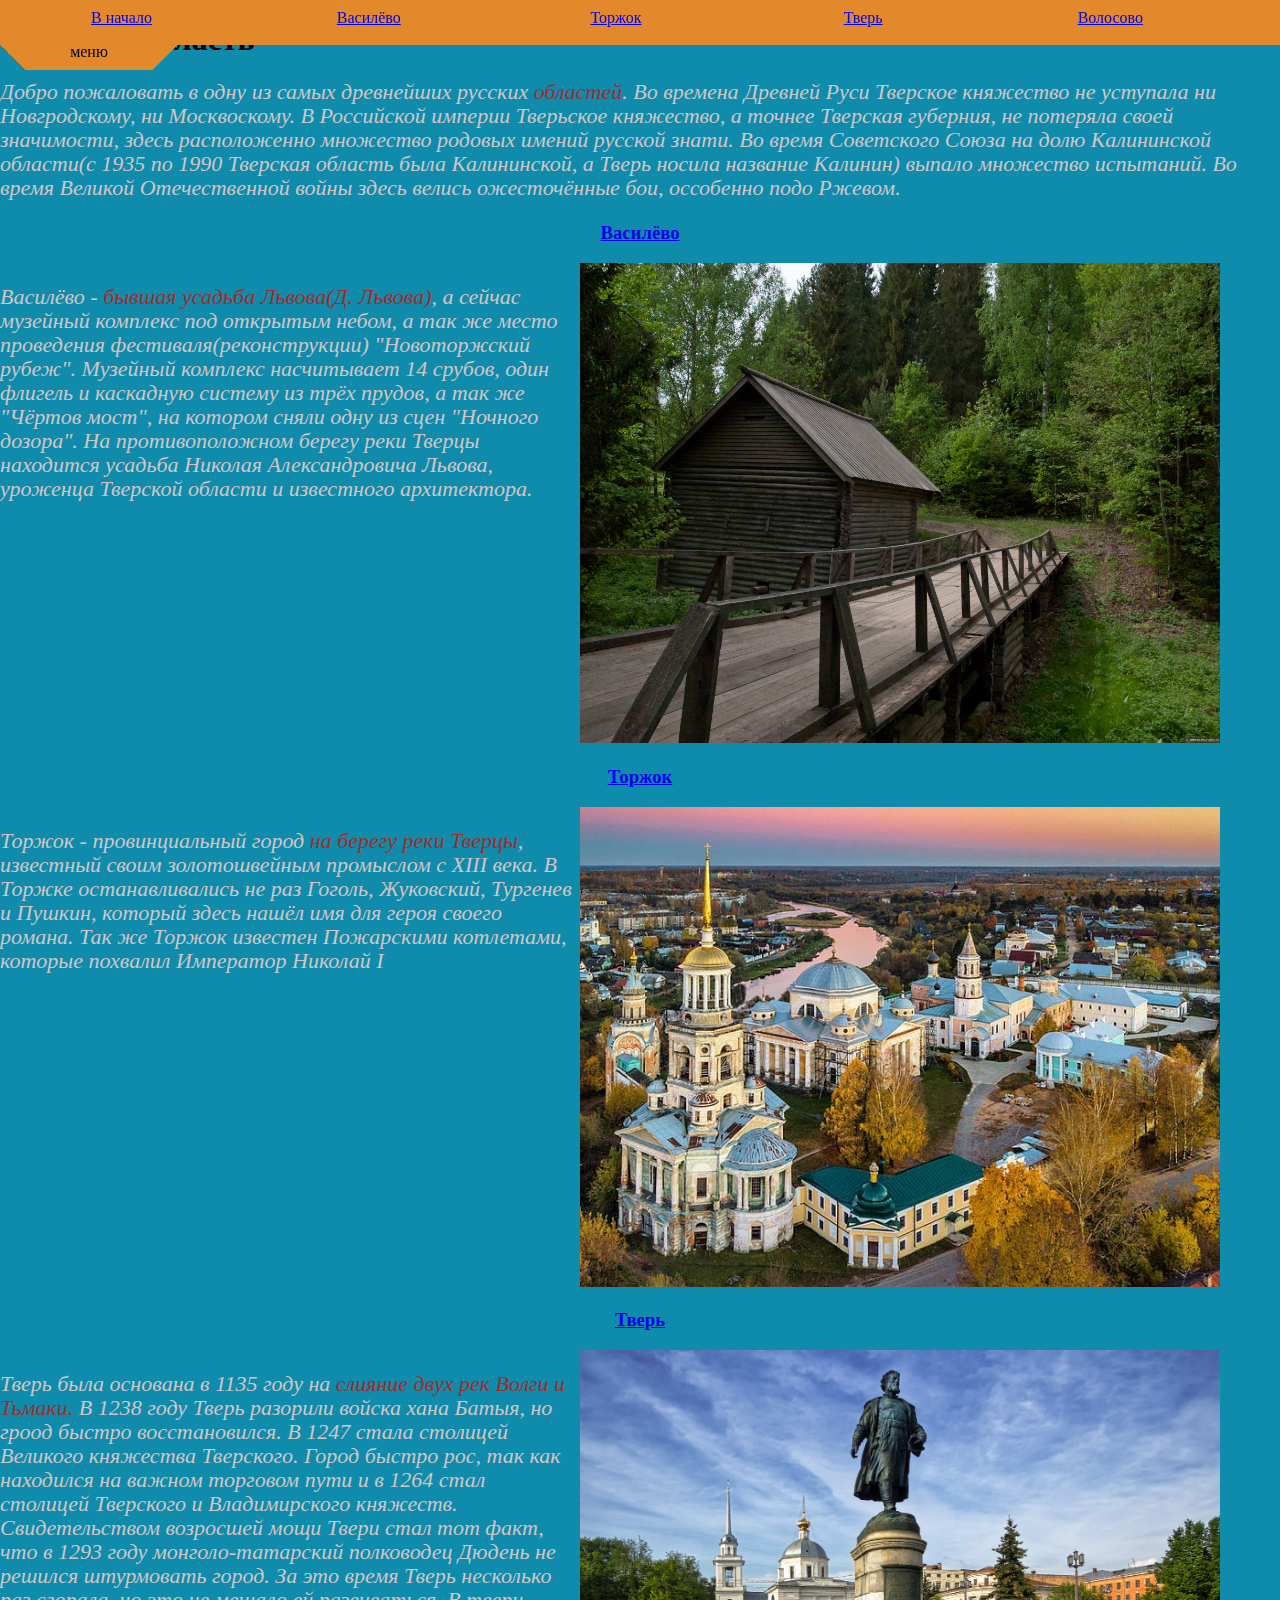
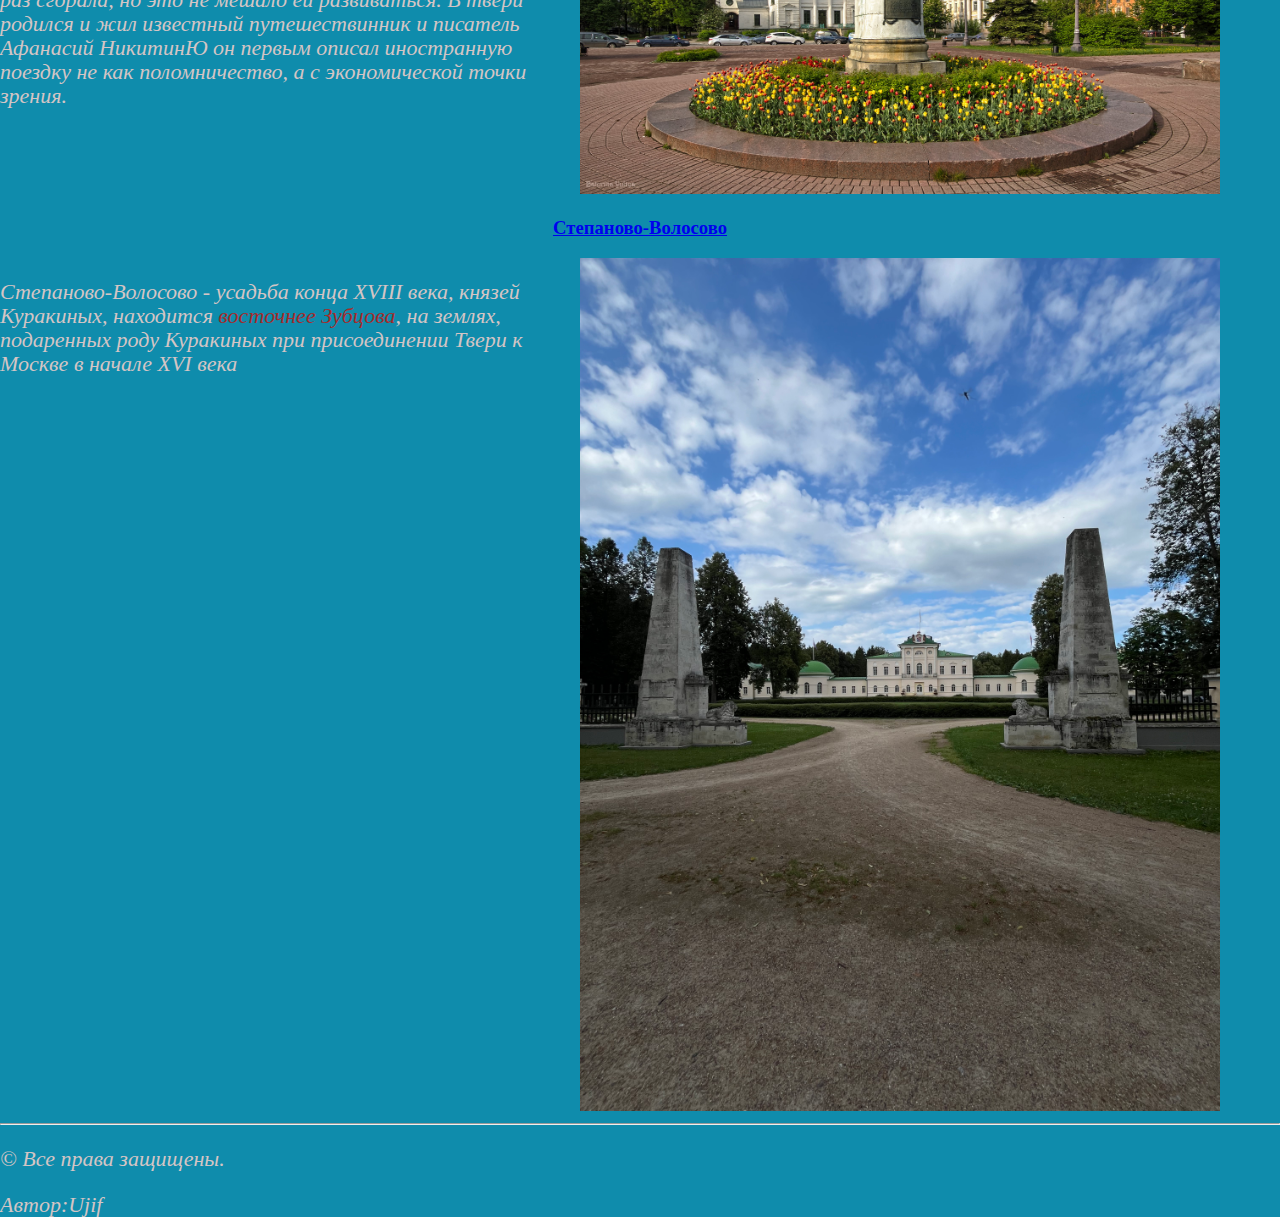
<file: index.html>
<!DOCTYPE html>
<html lang="ru">
<head>
    <meta charset="UTF-8">
    <title>Тверская область</title>
    <link rel="stylesheet" href="./main2.css" type="text/css">
    <link rel="shortcut icon" href="./image/icon.png" type="image/png">
</head>
<body>
    <header>
        <nav>
            <a href="#start" class="menu">В начало</a>
            <a href="#V" class="menu">Василёво</a>
            <a href="#T" class="menu">Торжок</a>
            <a href="#tver" class="menu">Тверь</a>
            <a href="#volosovo" class="menu">Волосово</a>
        </nav>
        <div class="left"></div>
        <div class="middle">меню</div>
        <div class="right"></div>
    </header>
    <main>
        <h1 id="start">Тверская область</h1>
        <p class="head">Добро пожаловать в одну из самых древнейших русских <i id="map_i">областей</i>. 
            Во времена Древней Руси Тверское княжество не уступала ни Новгродскому, ни Москвоскому. 
            В Российской империи Тверьское княжество, а точнее Тверская губерния, не потеряла своей значимости, здесь расположенно множество родовых имений русской знати.
            Во время Советского Союза на долю Калининской области(с 1935 по 1990 Тверская область была Калининской, а Тверь носила название Калинин) выпало множество испытаний. 
            Во время Великой Отечественной войны  здесь велись ожесточённые бои, оссобенно подо Ржевом.
        </p>
        <a id="V" class="location" href="https://tvermuzeum.ru/affiliates/AM" target="_blank"><h3>Василёво</h3></a>
        <p class="text">Василёво - <i id="V1">бывшая усадьба Львова(Д. Львова)</i>, а сейчас музейный комплекс под открытым небом, а так же место проведения фестиваля(реконструкции) "Новоторжский рубеж". Музейный комплекс насчитывает 14 срубов, один флигель и каскадную систему из трёх прудов, а так же "Чёртов мост", на котором сняли одну из сцен "Ночного дозора". На противоположном берегу реки Тверцы находится усадьба Николая Александровича Львова, уроженца Тверской области и известного архитектора.</p>
        <img src="./image/v.jpg" alt="Водяная мельница, Василёво, Тверь" title="Водяная мельница">
        <a id="T" class="location" href="http://www.torzhok-adm.ru"><h3>Торжок</h3></a>
        <p class="text">Торжок - провинциальный город <i id="T1">на берегу реки Тверцы</i>, известный своим золотошвейным промыслом с XIII века. 
            В Торжке останавливались не раз Гоголь, Жуковский, Тургенев и Пушкин, который здесь нашёл имя для  героя своего романа. 
            Так же Торжок известен Пожарскими котлетами, которые похвалил Император Николай I</p>
        <img src="./image/t.jpg" alt="Вид на Торжок">
        <a id="tver" class="location" href="https://www.tver.ru/"><h3>Тверь</h3></a>
        <p class="text">Тверь была основана в 1135 году на  <i id="tver1">слияние двух рек Волги и Тьмаки.</i>
            В 1238 году Тверь разорили войска хана Батыя, но гроод быстро восстановился. 
            В 1247 стала столицей Великого княжества Тверского. 
            Город быстро рос, так как находился на важном торговом пути и в 1264 стал столицей Тверского и Владимирского княжеств. 
            Свидетельством возросшей мощи Твери стал тот факт, что в 1293 году монголо-татарский полководец Дюдень не решился штурмовать город.
            За это время Тверь несколько раз сгорала, но это не мешало ей развиваться. 
            В твери родился и жил известный путешествинник и писатель Афанасий НикитинЮ он первым описал иностранную поездку не как поломничество, а с экономической точки зрения.
            
        </p>
        <img src="./image/tver.jpg" title="Тверь" alt="Памятник Афанасию Никитину">
        <a id="volosovo" class="location" href="https://ru.wikipedia.org/wiki/%D0%A1%D1%82%D0%B5%D0%BF%D0%B0%D0%BD%D0%BE%D0%B2%D1%81%D0%BA%D0%BE%D0%B5-%D0%92%D0%BE%D0%BB%D0%BE%D1%81%D0%BE%D0%B2%D0%BE" target="_blank"><h3>Степаново-Волосово</h3></a>
        <p class="text">Степаново-Волосово - усадьба конца XVIII века, князей Куракиных, находится <i id="volosovo1">восточнее Зубцова</i>, на землях, подаренных роду Куракиных при присоединении Твери к Москве в начале XVI века</p>
        <img src="./image/IMG_0849.jpg" alt="Усадьба Степаново-Волосово главный въезд" title="Барскаий дом">
        
    </main>
    <hr>
    <footer>
        <p class="footer">&copy; Все права защищены.</p><p class="footer"></p><p class="footer">Автор:Ujif</p>
    </footer>
    <div id="map">
        
    </div>
    <div id="map_t">
        <h1 style="color: antiquewhite;">Население</h1>
        <img id="map_img" src="./image/map.png" alt="карта Тверской области">
        <p>На 2024 год в Тверской области проживает 1 199 747 людей, к сожалению численность населения падает.</p>
    </div>
    <img style="width: 50px; height: 50px;" id="x" src="./image/x.svg">
    <script src="./mine.js"></script>
</body>
</html>
</file>
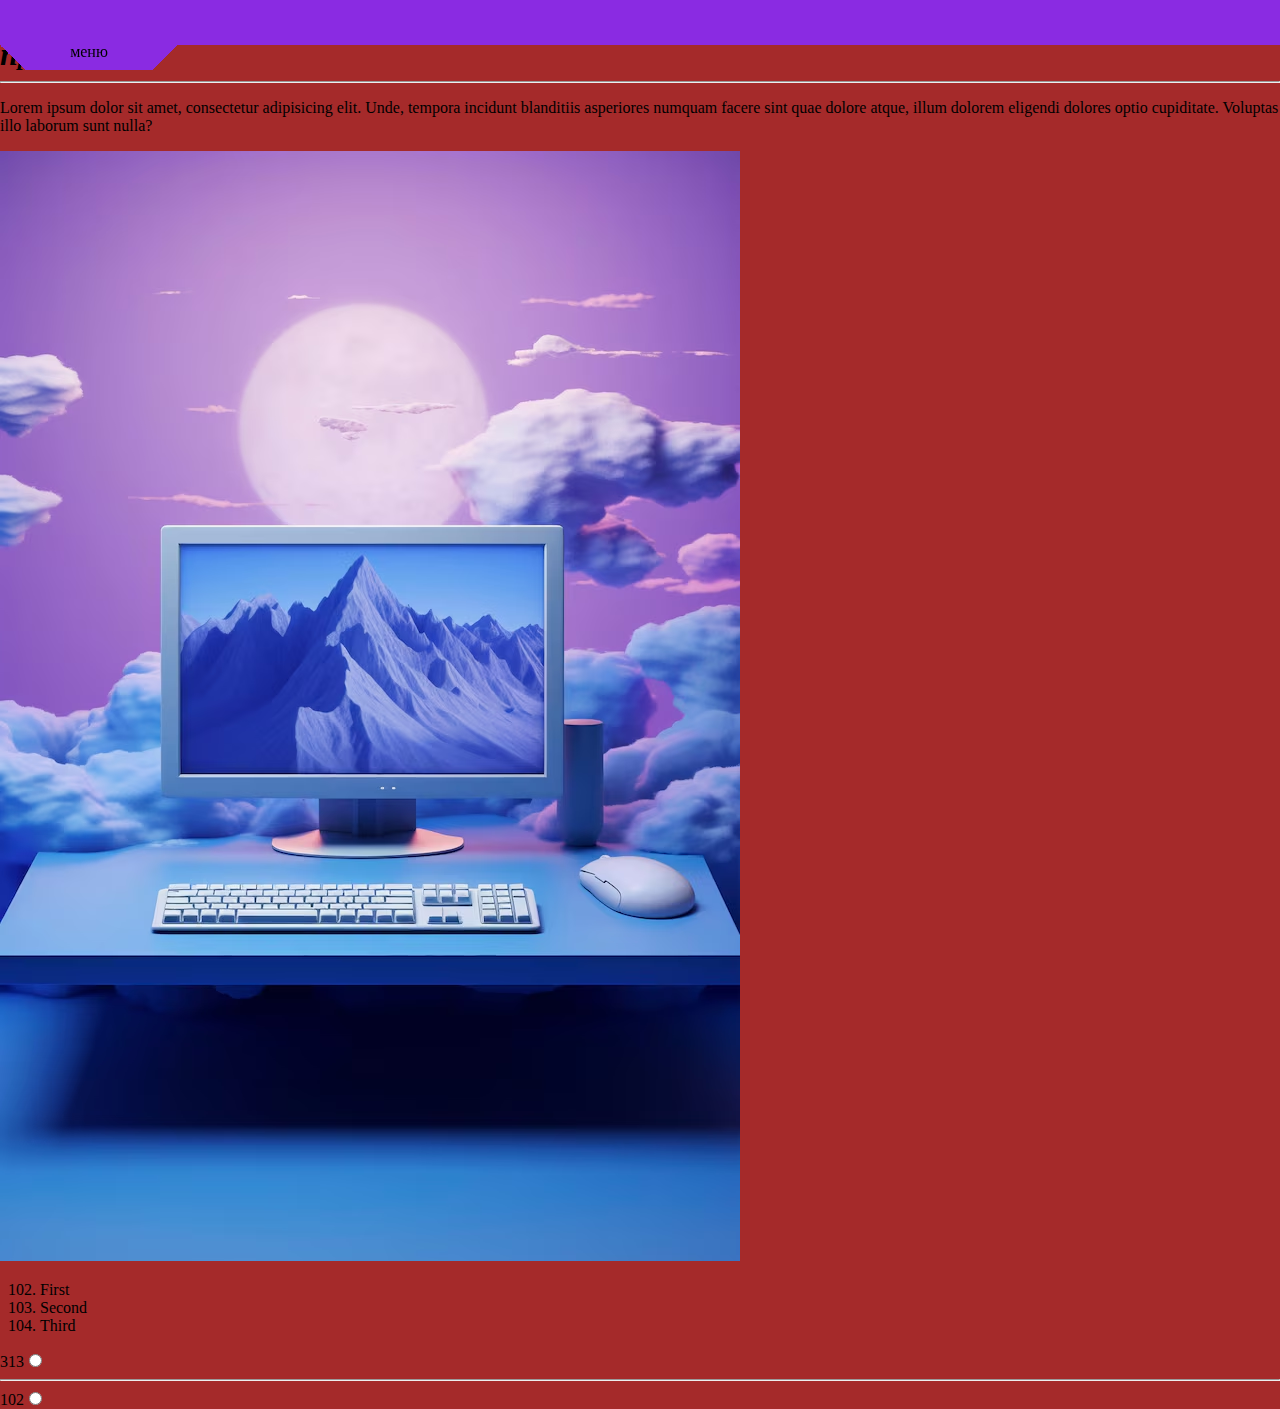
<file: ujif/index.html>
<!DOCTYPE html>
<html lang="ru">
<head>
    <meta charset="UTF-8">
    <title>ujif</title>
    <link rel="stylesheet" href="main.css">
</head>
<body>
    <header>
        <nav>
            <a href=""></a>
            <a href=""></a>
            <a href=""></a>
        </nav>
        <div class="left"></div>
        <div class="middle">меню</div>
        <div class="right"></div>
    </header>
    <main>
        <b>ujif</b>
        <hr>
        <i><h1>п<h2>р<h3>и<h4>в<h5>е<h6>т</h6></h5></h4></h3></h2></h1></i>
        <br>
        <hr>
        <p>Lorem ipsum dolor sit amet, consectetur adipisicing elit. Unde, tempora incidunt blanditiis asperiores numquam facere sint quae dolore atque, illum dolorem eligendi dolores optio cupiditate. Voluptas illo laborum sunt nulla?</p>
        <img src="./image/1.avif" alt="computer" title="cgi">
    </main>
    <footer>
        <ol start="102">
            <li>First</li>
            <li>Second</li>
            <li>Third</li>
        </ol>
        <label>313<input type="radio" name="1" id="1"></label><hr>
        <label>102<input type="radio" name="1" id="2"></label>
    </footer>
</body>
</html>
</file>
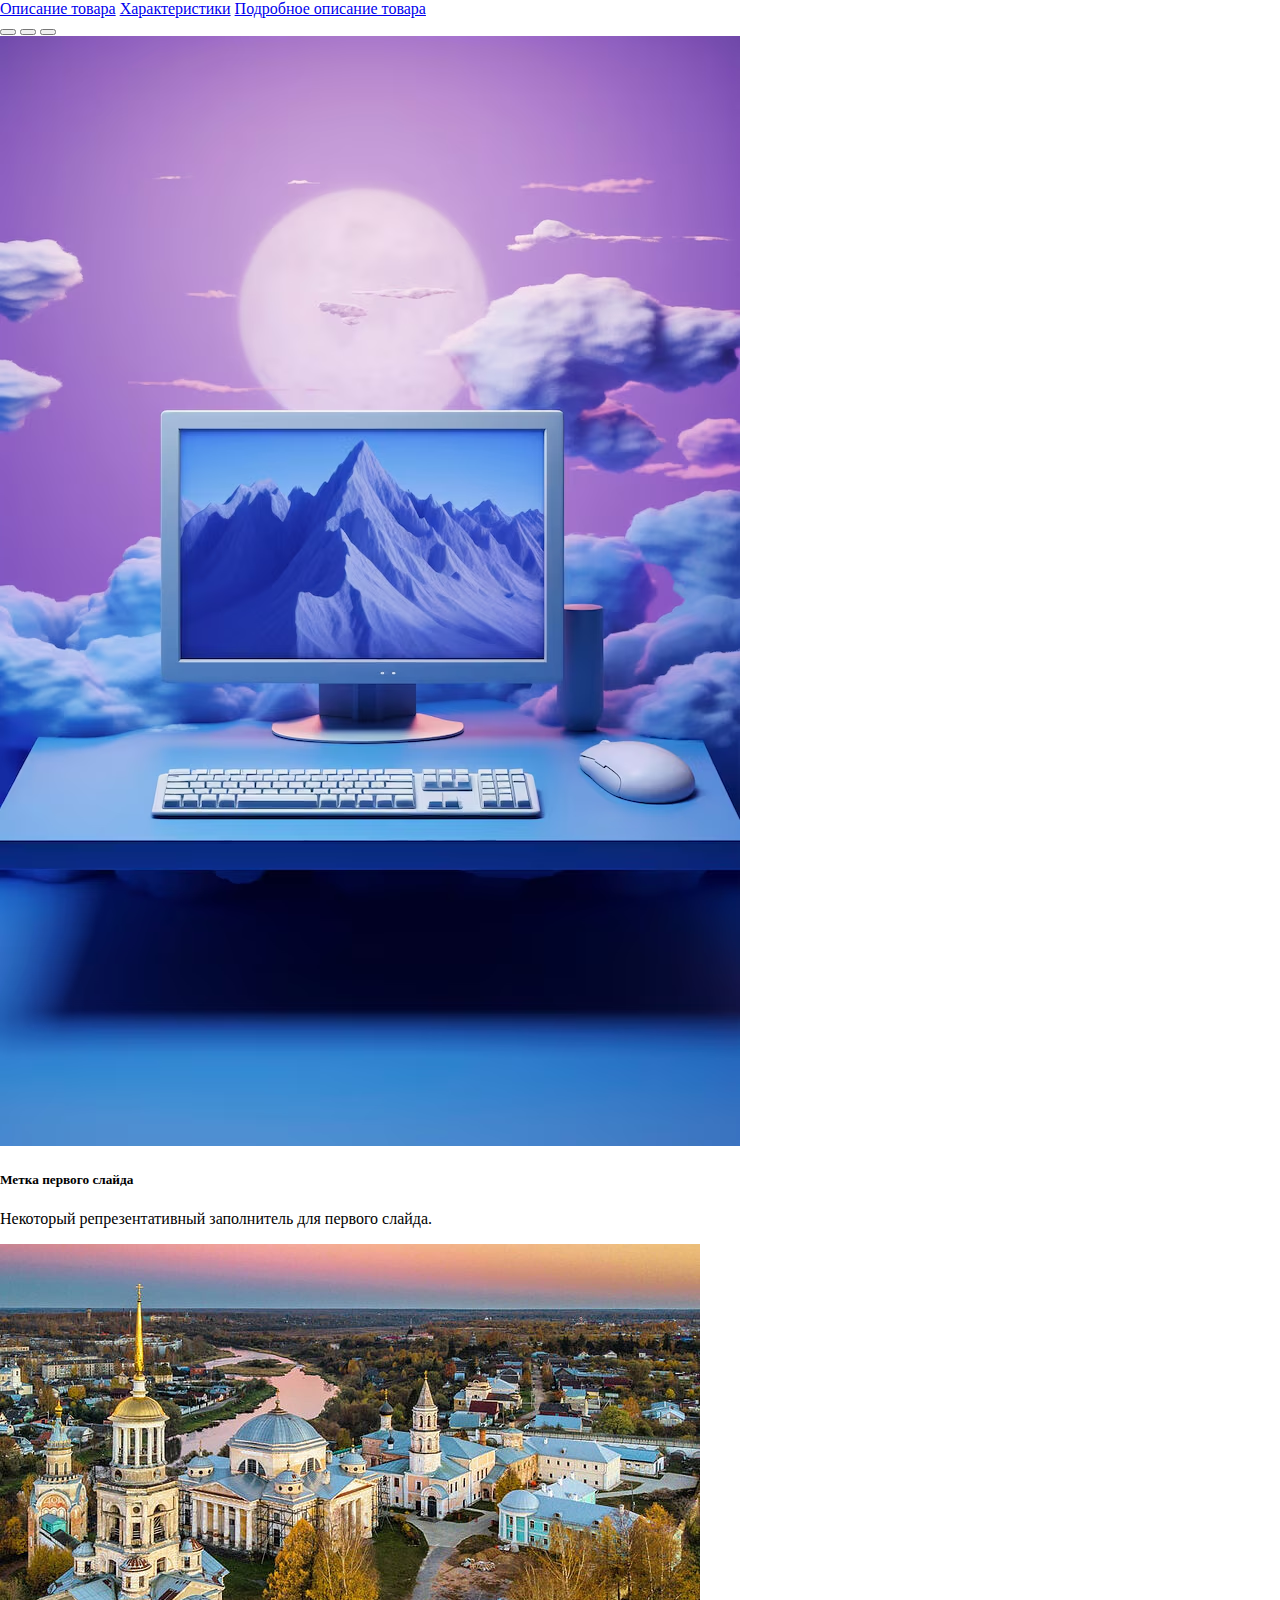
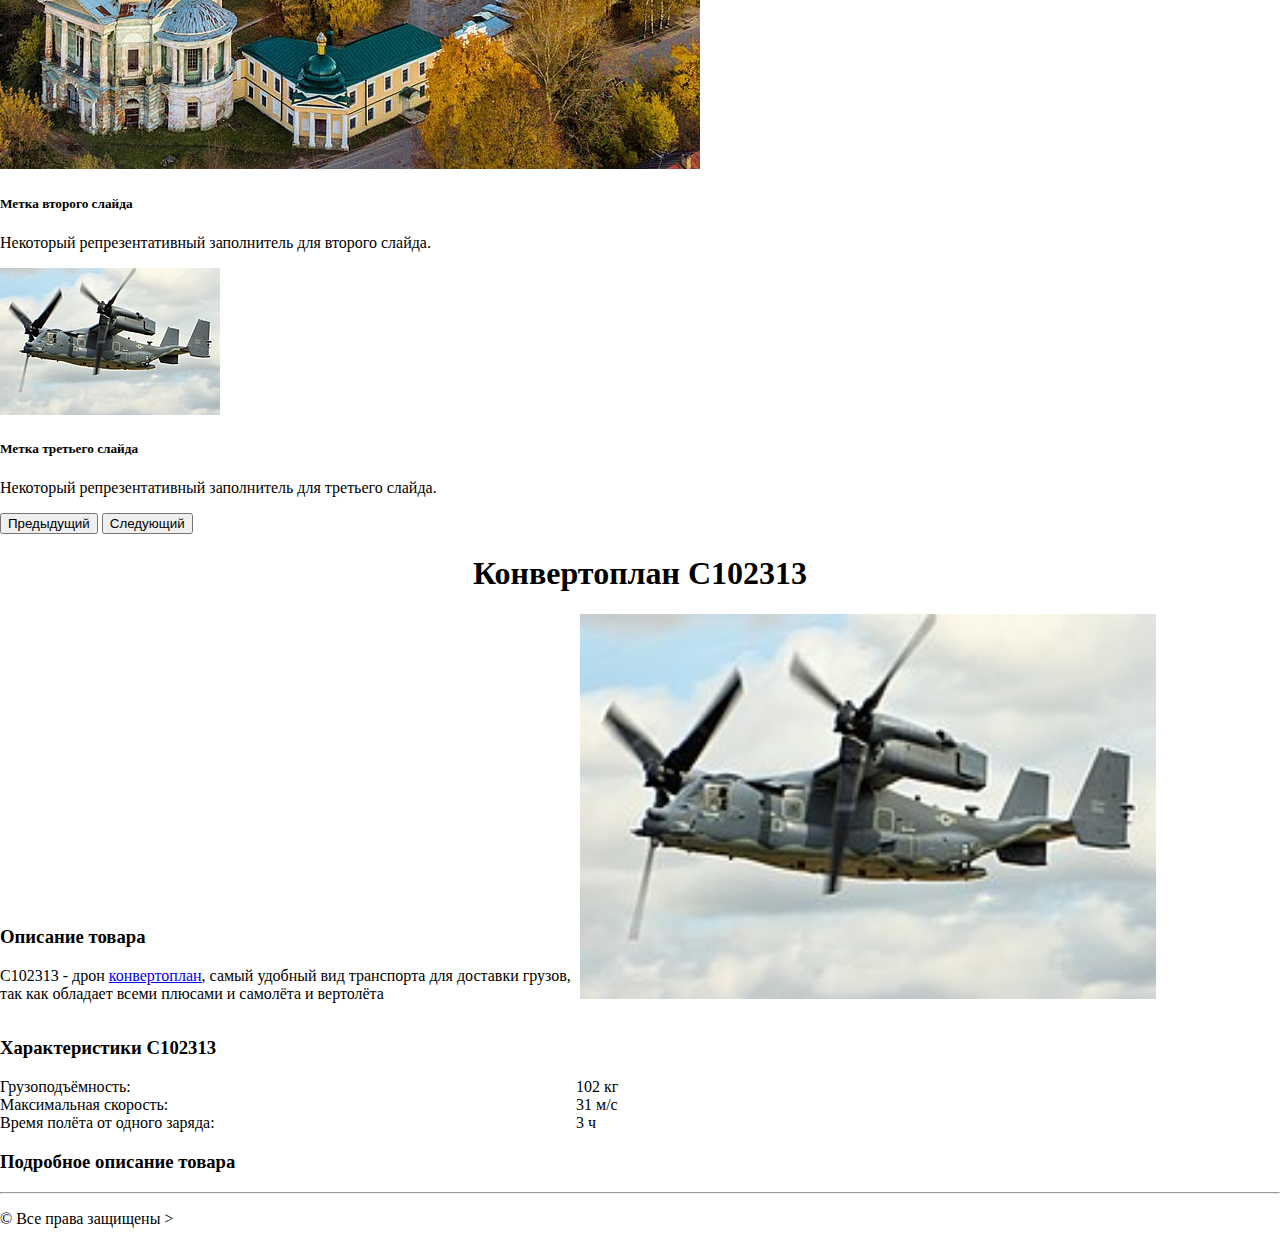
<file: ujif/index1.html>
<!DOCTYPE html>
<html lang="ru">
<head>
    <meta charset="UTF-8">
    <title>C102313</title>
    <link rel="stylesheet" href="./main1.css">
    <link href="https://cdn.jsdelivr.net/npm/bootstrap@5.3.0/dist/css/bootstrap.min.css" rel="stylesheet" integrity="sha384-9ndCyUaIbzAi2FUVXJi0CjmCapSmO7SnpJef0486qhLnuZ2cdeRhO02iuK6FUUVM" crossorigin="anonymous">
</head>
<body>
    <header>
        <nav>
            <a href="#1">Описание товара</a>
            <a href="#2">Характеристики</a>
            <a href="#3">Подробное описание товара</a>
        </nav>
    </header>
    <div id="carouselExampleCaptions" class="carousel slide">
        <div class="carousel-indicators">
          <button type="button" data-bs-target="#carouselExampleCaptions" data-bs-slide-to="0" class="active" aria-current="true" aria-label="Slide 1"></button>
          <button type="button" data-bs-target="#carouselExampleCaptions" data-bs-slide-to="1" aria-label="Slide 2"></button>
          <button type="button" data-bs-target="#carouselExampleCaptions" data-bs-slide-to="2" aria-label="Slide 3"></button>
        </div>
        <div class="carousel-inner">
          <div class="carousel-item active">
            <img src="./image/1.avif" class="d-block w-100" alt="...">
            <div class="carousel-caption d-none d-md-block">
              <h5>Метка первого слайда</h5>
              <p>Некоторый репрезентативный заполнитель для первого слайда.</p>
            </div>
          </div>
          <div class="carousel-item">
            <img src="./image/t.jpg" class="d-block w-100" alt="...">
            <div class="carousel-caption d-none d-md-block">
              <h5>Метка второго слайда</h5>
              <p>Некоторый репрезентативный заполнитель для второго слайда.</p>
            </div>
          </div>
          <div class="carousel-item">
            <img src="./image/1.jpg" class="d-block w-100" alt="...">
            <div class="carousel-caption d-none d-md-block">
              <h5>Метка третьего слайда</h5>
              <p>Некоторый репрезентативный заполнитель для третьего слайда.</p>
            </div>
          </div>
        </div>
        <button class="carousel-control-prev" type="button" data-bs-target="#carouselExampleCaptions" data-bs-slide="prev">
          <span class="carousel-control-prev-icon" aria-hidden="true"></span>
          <span class="visually-hidden">Предыдущий</span>
        </button>
        <button class="carousel-control-next" type="button" data-bs-target="#carouselExampleCaptions" data-bs-slide="next">
          <span class="carousel-control-next-icon" aria-hidden="true"></span>
          <span class="visually-hidden">Следующий</span>
        </button>
      </div>
    <main>
        <h1 style="text-align: center;">Конвертоплан C102313</h1>
        <section id="1"></section>
        <div><h3>Описание товара</h3>
        
        <p>
            C102313 - дрон <a href="https://ru.wikipedia.org/wiki/%D0%9A%D0%BE%D0%BD%D0%B2%D0%B5%D1%80%D1%82%D0%BE%D0%BF%D0%BB%D0%B0%D0%BD" target="_blank">конвертоплан</a>, самый удобный вид транспорта для доставки грузов, так как обладает всеми плюсами и самолёта и вертолёта 
        </p></div>
        <img style="display: inline-block; width: 45vw;" src="./image/1.jpg" alt="Возможный вид товара">
        <section id="2"><h3>Характеристики С102313</h3></section>
        <p>
            <li>Грузоподъёмность:</li><li>102 кг</li>
            <li>Максимальная скорость:</li><li>31 м/с</li>
            <li>Время полёта от одного заряда:</li><li> 3 ч</li>
        </p>
        
        <section id="3"><h3>Подробное описание товара</h3></section>
        <p></p>
        <hr>
    </main>
    <footer>
        <p>&copy; Все права защищены &gt;</p>
    </footer>
    <script src="https://cdn.jsdelivr.net/npm/bootstrap@5.3.0/dist/js/bootstrap.bundle.min.js" integrity="sha384-geWF76RCwLtnZ8qwWowPQNguL3RmwHVBC9FhGdlKrxdiJJigb/j/68SIy3Te4Bkz" crossorigin="anonymous"></script>
</body>
</html>
</file>
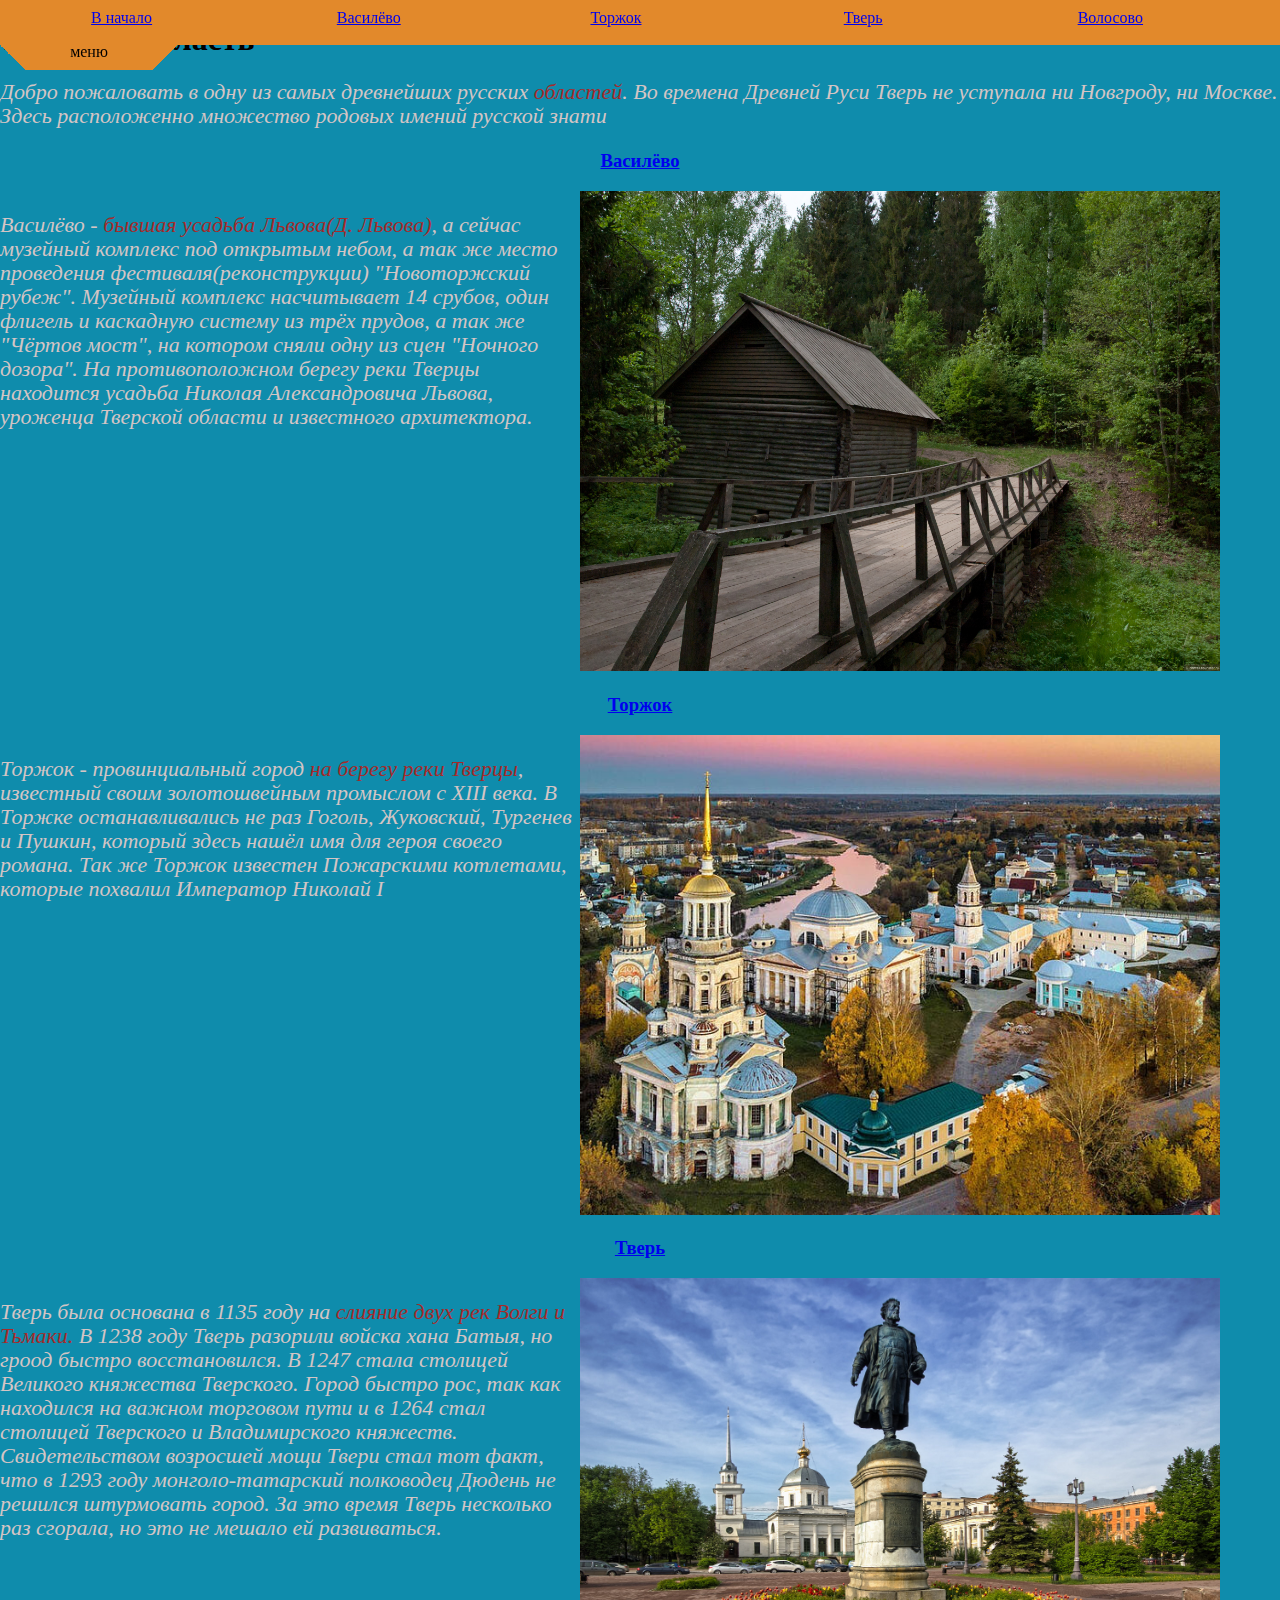
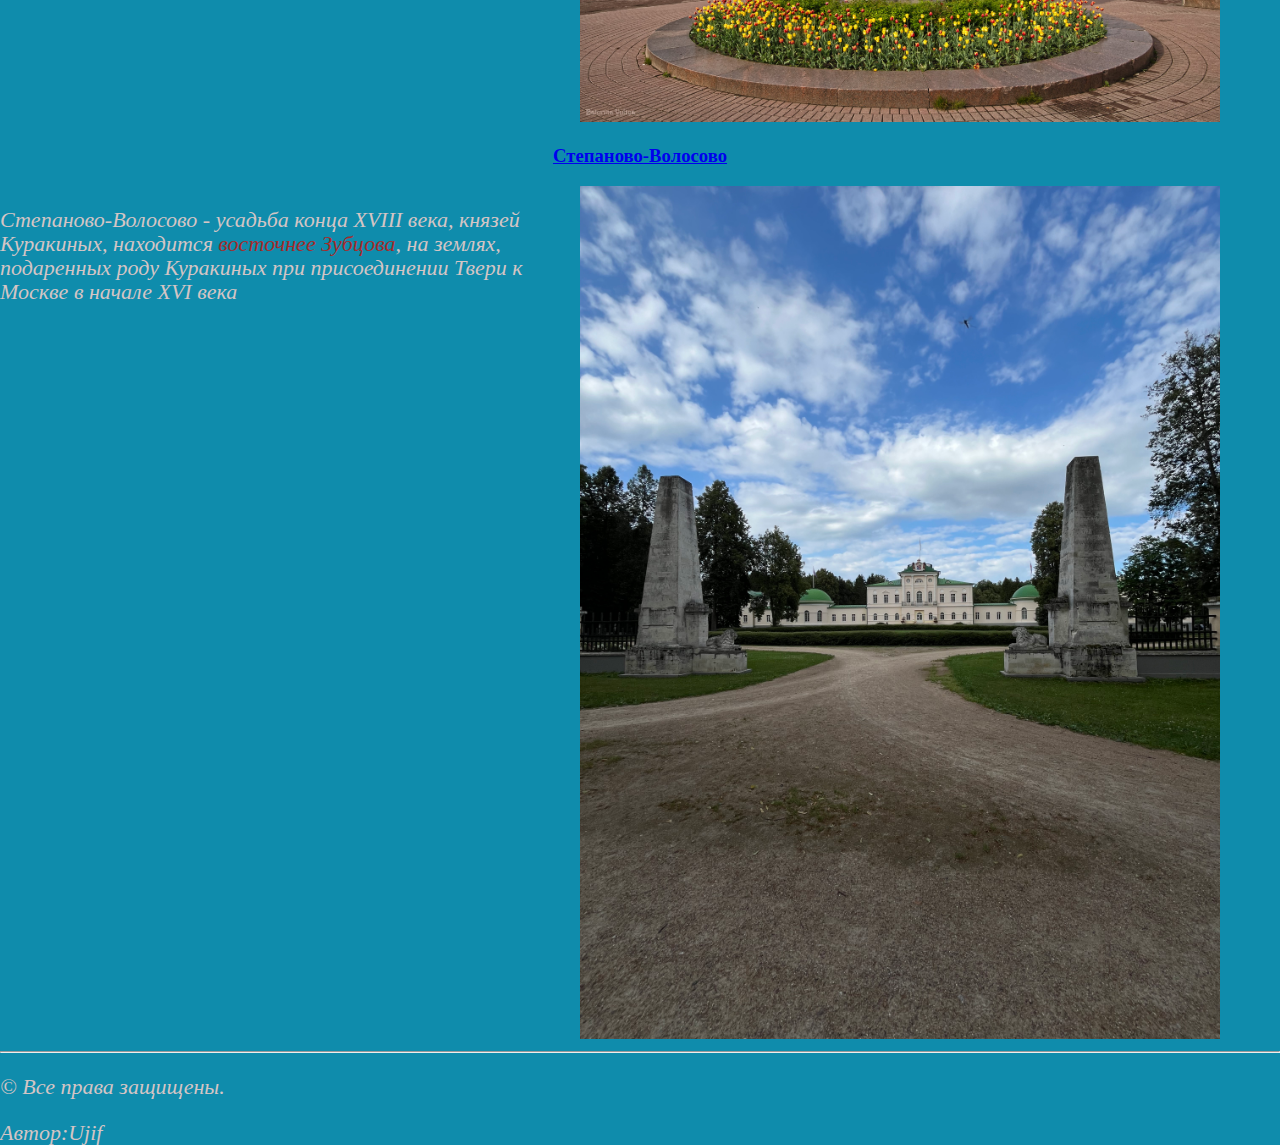
<file: ujif/index2.html>
<!DOCTYPE html>
<html lang="ru">
<head>
    <meta charset="UTF-8">
    <title>Тверская область</title>
    <link rel="stylesheet" href="./main2.css" type="text/css">
    
</head>
<body>
    <header>
        <nav>
            <a href="#start" class="menu">В начало</a>
            <a href="#V" class="menu">Василёво</a>
            <a href="#T" class="menu">Торжок</a>
            <a href="#tver" class="menu">Тверь</a>
            <a href="#volosovo" class="menu">Волосово</a>
        </nav>
        <div class="left"></div>
        <div class="middle">меню</div>
        <div class="right"></div>
    </header>
    <main>
        <h1 id="start">Тверская область</h1>
        <p class="head">Добро пожаловать в одну из самых древнейших русских <i id="map_i">областей</i>. Во времена Древней Руси Тверь не уступала ни Новгроду, ни Москве. Здесь расположенно множество родовых имений русской знати </p>
        <a id="V" class="location" href="https://tvermuzeum.ru/affiliates/AM" target="_blank"><h3>Василёво</h3></a>
        <p class="text">Василёво - <i id="V1">бывшая усадьба Львова(Д. Львова)</i>, а сейчас музейный комплекс под открытым небом, а так же место проведения фестиваля(реконструкции) "Новоторжский рубеж". Музейный комплекс насчитывает 14 срубов, один флигель и каскадную систему из трёх прудов, а так же "Чёртов мост", на котором сняли одну из сцен "Ночного дозора". На противоположном берегу реки Тверцы находится усадьба Николая Александровича Львова, уроженца Тверской области и известного архитектора.</p>
        <img src="./image/v.jpg" alt="Водяная мельница, Василёво, Тверь" title="Водяная мельница">
        <a id="T" class="location" href="http://www.torzhok-adm.ru"><h3>Торжок</h3></a>
        <p class="text">Торжок - провинциальный город <i id="T1">на берегу реки Тверцы</i>, известный своим золотошвейным промыслом с XIII века. В Торжке останавливались не раз Гоголь, Жуковский, Тургенев и Пушкин, который здесь нашёл имя для  героя своего романа. Так же Торжок известен Пожарскими котлетами, которые похвалил Император Николай I</p>
        <img src="./image/t.jpg" alt="Вид на Торжок">
        <a id="tver" class="location" href="https://www.tver.ru/"><h3>Тверь</h3></a>
        <p class="text">Тверь была основана в 1135 году на  <i id="tver1">слияние двух рек Волги и Тьмаки.</i>
            В 1238 году Тверь разорили войска хана Батыя, но гроод быстро восстановился. 
            В 1247 стала столицей Великого княжества Тверского. 
            Город быстро рос, так как находился на важном торговом пути и в 1264 стал столицей Тверского и Владимирского княжеств. 
            Свидетельством возросшей мощи Твери стал тот факт, что в 1293 году монголо-татарский полководец Дюдень не решился штурмовать город.
            За это время Тверь несколько раз сгорала, но это не мешало ей развиваться.
            
        </p>
        <img src="./image/tver.jpg" title="" alt="">
        <a id="volosovo" class="location" href="https://ru.wikipedia.org/wiki/%D0%A1%D1%82%D0%B5%D0%BF%D0%B0%D0%BD%D0%BE%D0%B2%D1%81%D0%BA%D0%BE%D0%B5-%D0%92%D0%BE%D0%BB%D0%BE%D1%81%D0%BE%D0%B2%D0%BE" target="_blank"><h3>Степаново-Волосово</h3></a>
        <p class="text">Степаново-Волосово - усадьба конца XVIII века, князей Куракиных, находится <i id="volosovo1">восточнее Зубцова</i>, на землях, подаренных роду Куракиных при присоединении Твери к Москве в начале XVI века</p>
        <img src="./image/IMG_0849.jpg" alt="Водяная мельница, Василёво, Тверь" title="Водяная мельница">
        
    </main>
    <hr>
    <footer>
        <p class="footer">&copy; Все права защищены.</p><p class="footer"></p><p class="footer">Автор:Ujif</p>
    </footer>
    <div id="map">
        
    </div>
    <div id="map_t">
        <h1 style="color: antiquewhite;">Население</h1>
        <img id="map_img" src="./image/map.png" alt="карта Тверской области">
        <p>На 2024 год в Тверской области проживает 1 199 747 людей, к сожалению численность населения падает.</p>
    </div>
    <img style="width: 50px; height: 50px;" id="x" src="./image/x.svg">
    <script src="./mine.js"></script>
</body>
</html>
</file>
<file: main2.css>
html
{
    height:100%;
    width: 100%;
    background-color: rgb(15, 140, 172);
}
body
{
    margin:0;
    height:100%;
    width:100%;
}
header
{
    position: fixed;
    width: 100vw;
    height: 8vh;
    bottom: 97vh; 
    animation: slideout 3s;
}

nav
{
    margin: 0;
    padding: 0;
    height: 5vh;
    width: 100vw;
    background-color: rgb(226, 137, 43);
}

div
{
    display: inline-block;
    height: 3vh;
    text-align: center;
    margin: -2px;
    padding: 0;
    vertical-align: top;
}
img
{
    display: inline-block;
    width: 50vw;
}
.menu
{
    display: inline-block;
    margin: 1vw;
    margin-top:1vh;
    margin-bottom: 1vh;
    height: 3vh;
    width: 17vw;
    text-align: center;
}
.left
{
    width:3vh;
    background-image: linear-gradient(45deg, rgba(0,0,0,0) 50%, rgb(226, 137, 43) 50% );
}
.middle
{
    background-color: rgb(226, 137, 43);
    width:10vw;
}
.right
{
    width:3vh;
    background-image: linear-gradient(-45deg, rgba(0,0,0,0) 50%, rgb(226, 137, 43) 50% );
}
p
{
    color:rgb(212, 197, 197);
    vertical-align: top;
    font-size: 22px;
    line-height: 24px;
    font-weight: 400;
    font-style: italic;
}
.text
{
    display: inline-block;
    width:45vw;
    vertical-align: top;
}
.location
{
    width: 100vw;
    text-align: center;
}
.popup__content
{
    display: none;
}
#tver1, #map_i, #T1, #V1, #volosovo1
{
    color: brown;
}
#map, #map_t
{
    display: none;
    position: fixed;
    top: 0;
    left: 0;
    background-color: rgba(53, 46, 46, 0.562);
    height: 100vh;
    width: 100vw;
}
#map_img
{
    height: 80vh;
}
#x
{
    position: fixed;
    top: 50px;
    left: 50px;
    display:none;
}
header:hover
{
    animation: slidein 3s;
    bottom: 92vh;
}
@keyframes slidein 
{
    from
    {
        bottom: 97vh;
    }
    to
    {
        bottom: 92vh;
    }  
}
@keyframes slideout 
{
    from
    {
        bottom: 92vh;
    }
    to
    {
        bottom:97vh;
    }    
}
#x:hover
{
    animation: rotat 4s;
}
@keyframes rotat 
{
    from
    {
        rotate: 0deg;
    }
    to
    {
        rotate: 360deg;
    }  
}
</file>
<file: ujif/main.css>
html
{
    height:100%;
    width: 100%;
    background-color: brown;
}
body
{
    margin:0;
    height:100%;
    width:100%;
}
header
{
    position: fixed;
    width: 100vw;
    height: 8vh;
    bottom: 97vh; 
}

nav
{
    margin: 0;
    padding: 0;
    height: 5vh;
    width: 100vw;
    background-color: blueviolet;
}
a
{
    display: inline-block;
    margin: 0;
    margin-top:1vh;
    margin-bottom: 1vh;
    height: 3vh;
    width: 33vw;
}
div
{
    display: inline-block;
    height: 3vh;
    text-align: center;
    margin: -2px;
    padding: 0;
    vertical-align: top;
}
.left
{
    width:3vh;
    background-image: linear-gradient(45deg, rgba(0,0,0,0) 50%, blueviolet 50% );
}
.middle
{
    background-color: blueviolet;
    width:10vw;
}
.right
{
    width:3vh;
    background-image: linear-gradient(-45deg, rgba(0,0,0,0) 50%, blueviolet 50% );
}
h1,h2,h3,h4,h5,h6
{display: inline;}
header:hover
{
    animation: slidein 3s;
    bottom: 92vh;
}
@keyframes slidein 
{
from
{
bottom: 97vh;
}
to
{
bottom: 92vh;
}  
}
</file>
<file: ujif/main1.css>
div
{
display: inline-block;
width:45vw;
}
body
{
    margin: 0;
}
li
{
    display: inline-block;
    width: 45vw;
}
</file>
<file: ujif/main2.css>
html
{
    height:100%;
    width: 100%;
    background-color: rgb(15, 140, 172);
}
body
{
    margin:0;
    height:100%;
    width:100%;
}
header
{
    position: fixed;
    width: 100vw;
    height: 8vh;
    bottom: 97vh; 
    animation: slideout 3s;
}

nav
{
    margin: 0;
    padding: 0;
    height: 5vh;
    width: 100vw;
    background-color: rgb(226, 137, 43);
}

div
{
    display: inline-block;
    height: 3vh;
    text-align: center;
    margin: -2px;
    padding: 0;
    vertical-align: top;
}
img
{
    display: inline-block;
    width: 50vw;
}
.menu
{
    display: inline-block;
    margin: 1vw;
    margin-top:1vh;
    margin-bottom: 1vh;
    height: 3vh;
    width: 17vw;
    text-align: center;
}
.left
{
    width:3vh;
    background-image: linear-gradient(45deg, rgba(0,0,0,0) 50%, rgb(226, 137, 43) 50% );
}
.middle
{
    background-color: rgb(226, 137, 43);
    width:10vw;
}
.right
{
    width:3vh;
    background-image: linear-gradient(-45deg, rgba(0,0,0,0) 50%, rgb(226, 137, 43) 50% );
}
p
{
    color:rgb(212, 197, 197);
    vertical-align: top;
    font-size: 22px;
    line-height: 24px;
    font-weight: 400;
    font-style: italic;
}
.text
{
    display: inline-block;
    width:45vw;
    vertical-align: top;
}
.location
{
    width: 100vw;
    text-align: center;
}
.popup__content
{
    display: none;
}
#tver1, #map_i, #T1, #V1, #volosovo1
{
    color: brown;
}
#map, #map_t
{
    display: none;
    position: fixed;
    top: 0;
    left: 0;
    background-color: rgba(53, 46, 46, 0.562);
    height: 100vh;
    width: 100vw;
}
#map_img
{
    height: 80vh;
}
#x
{
    position: fixed;
    top: 50px;
    left: 50px;
    display:none;
}
header:hover
{
    animation: slidein 3s;
    bottom: 92vh;
}
@keyframes slidein 
{
    from
    {
        bottom: 97vh;
    }
    to
    {
        bottom: 92vh;
    }  
}
@keyframes slideout 
{
    from
    {
        bottom: 92vh;
    }
    to
    {
        bottom:97vh;
    }    
}
#x:hover
{
    animation: rotat 4s;
}
@keyframes rotat 
{
    from
    {
        rotate: 0deg;
    }
    to
    {
        rotate: 360deg;
    }  
}
</file>
